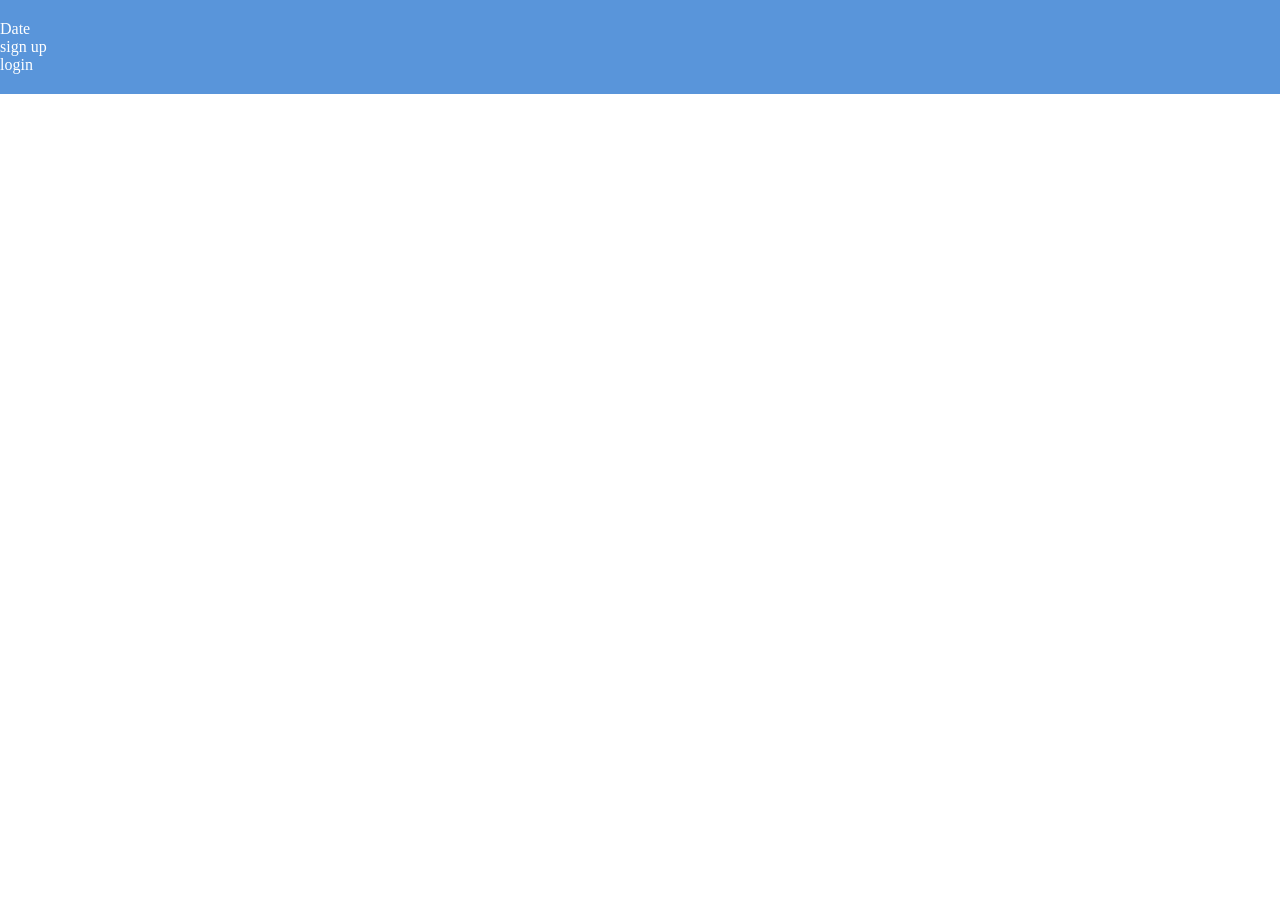
<file: IIHard-flexbox/index.html>
<!DOCTYPE html>
<html lang="en">
  <head>
    <meta charset="UTF-8" />
    <meta name="viewport" content="width=device-width, initial-scale=1.0" />
    <title>Document</title>
    <link rel="stylesheet" href="styles.css" />
  </head>
  <body>
    <div class="menu-container">
      <div class="menu">
        <div class="date">Date</div>
        <div class="signup">sign up</div>
        <div class="login">login</div>
      </div>
    </div>
  </body>
</html>
</file>
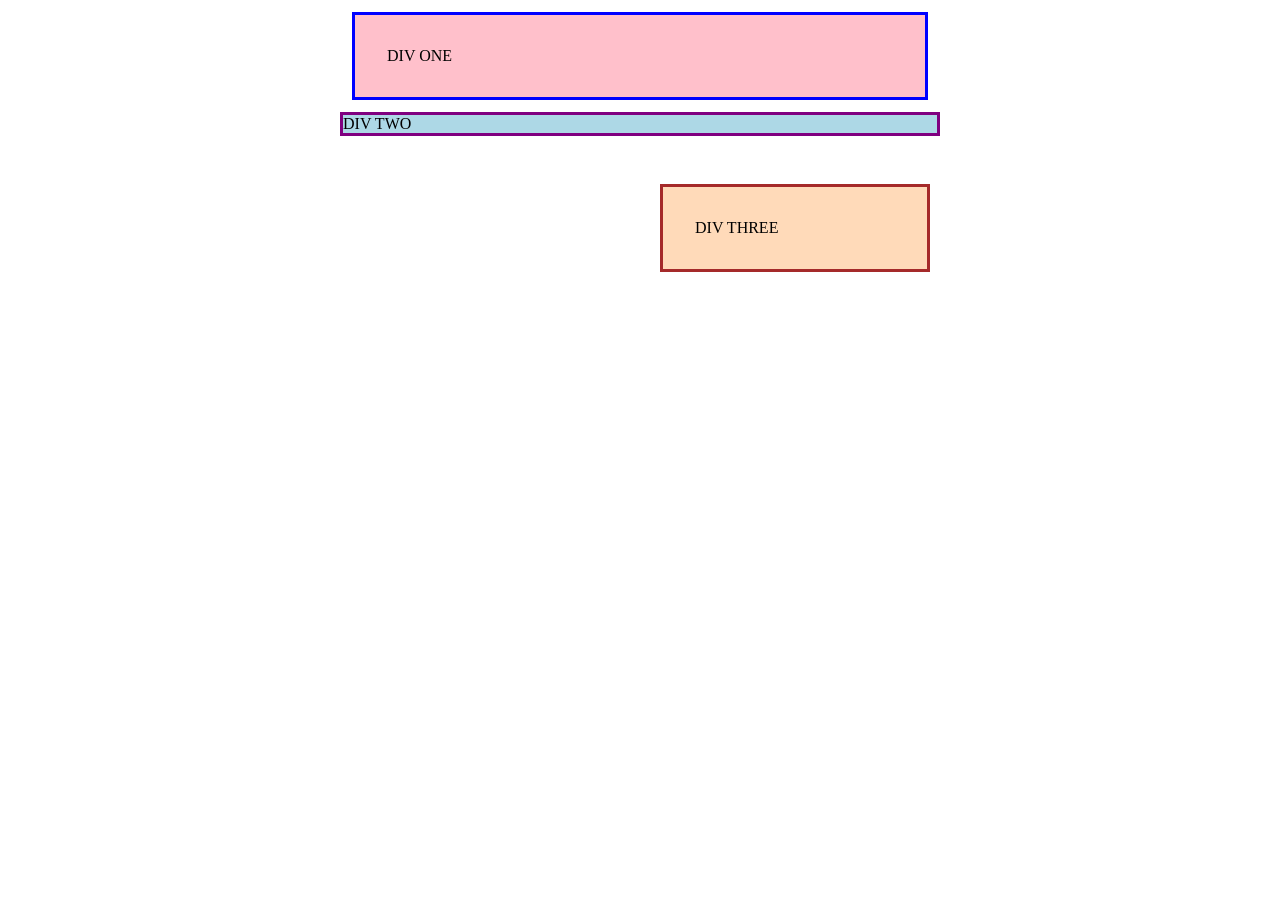
<file: foundations/block-and-inline/01-margin-and-padding-1/index.html>
<!DOCTYPE html>
<html lang="en">
  <head>
    <meta charset="UTF-8" />
    <meta http-equiv="X-UA-Compatible" content="IE=edge" />
    <meta name="viewport" content="width=device-width, initial-scale=1.0" />
    <title>Margin and Padding exercise</title>
    <link rel="stylesheet" href="style.css" />
  </head>
  <body>
    <div class="one">DIV ONE</div>
    <div class="two">DIV TWO</div>
    <div class="three">DIV THREE</div>
  </body>
</html>
</file>
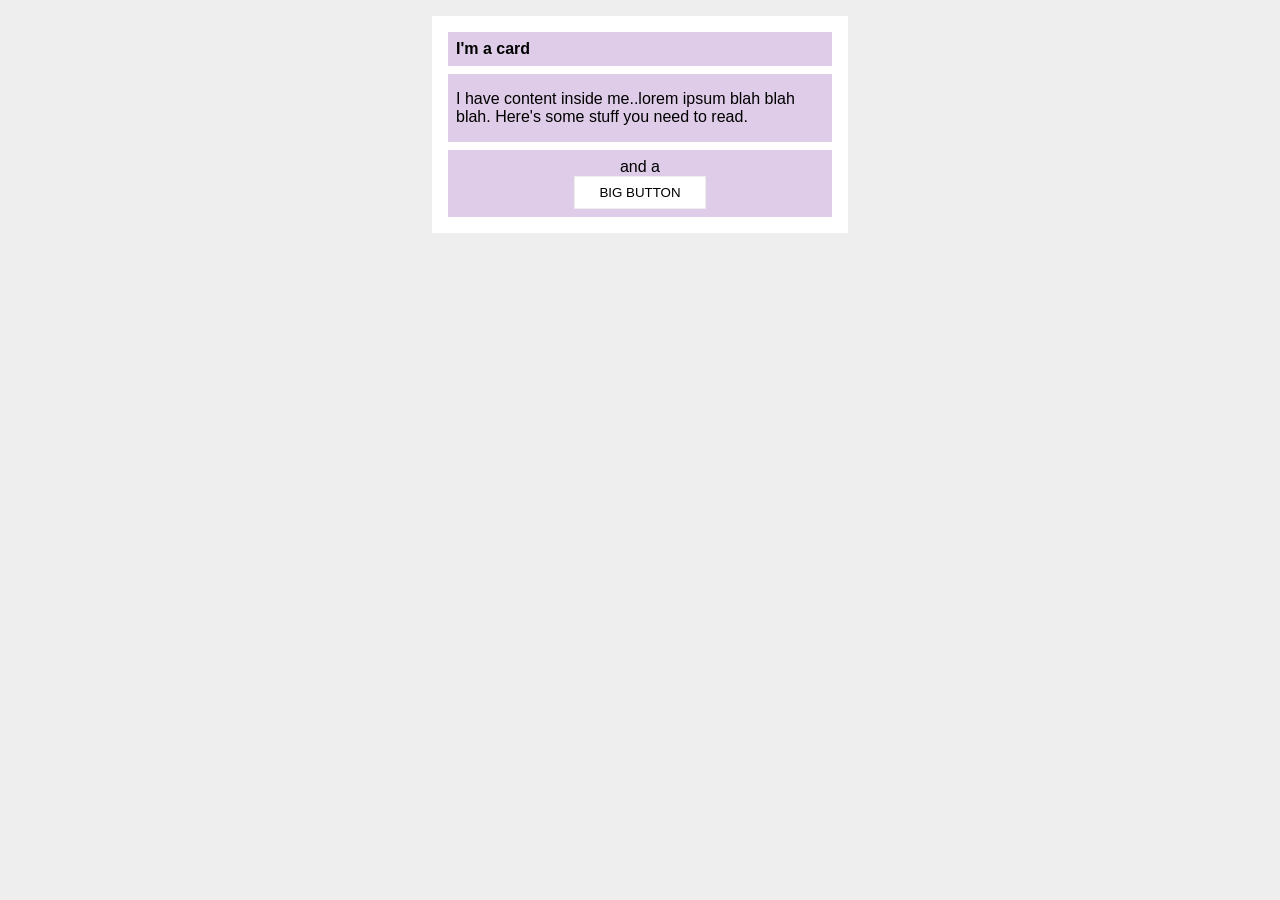
<file: foundations/block-and-inline/02-margin-and-padding-2/index.html>
<!DOCTYPE html>
<html lang="en">
  <head>
    <meta charset="UTF-8" />
    <meta http-equiv="X-UA-Compatible" content="IE=edge" />
    <meta name="viewport" content="width=device-width, initial-scale=1.0" />
    <title>Margin and Padding exercise 2</title>
    <link rel="stylesheet" href="style.css" />
  </head>
  <body>
    <div class="card">
      <h1 class="title">I'm a card</h1>
      <div class="content">
        I have content inside me..lorem ipsum blah blah blah. Here's some stuff
        you need to read.
      </div>
      <div class="button-container">and a <button>BIG BUTTON</button></div>
    </div>
  </body>
</html>
</file>
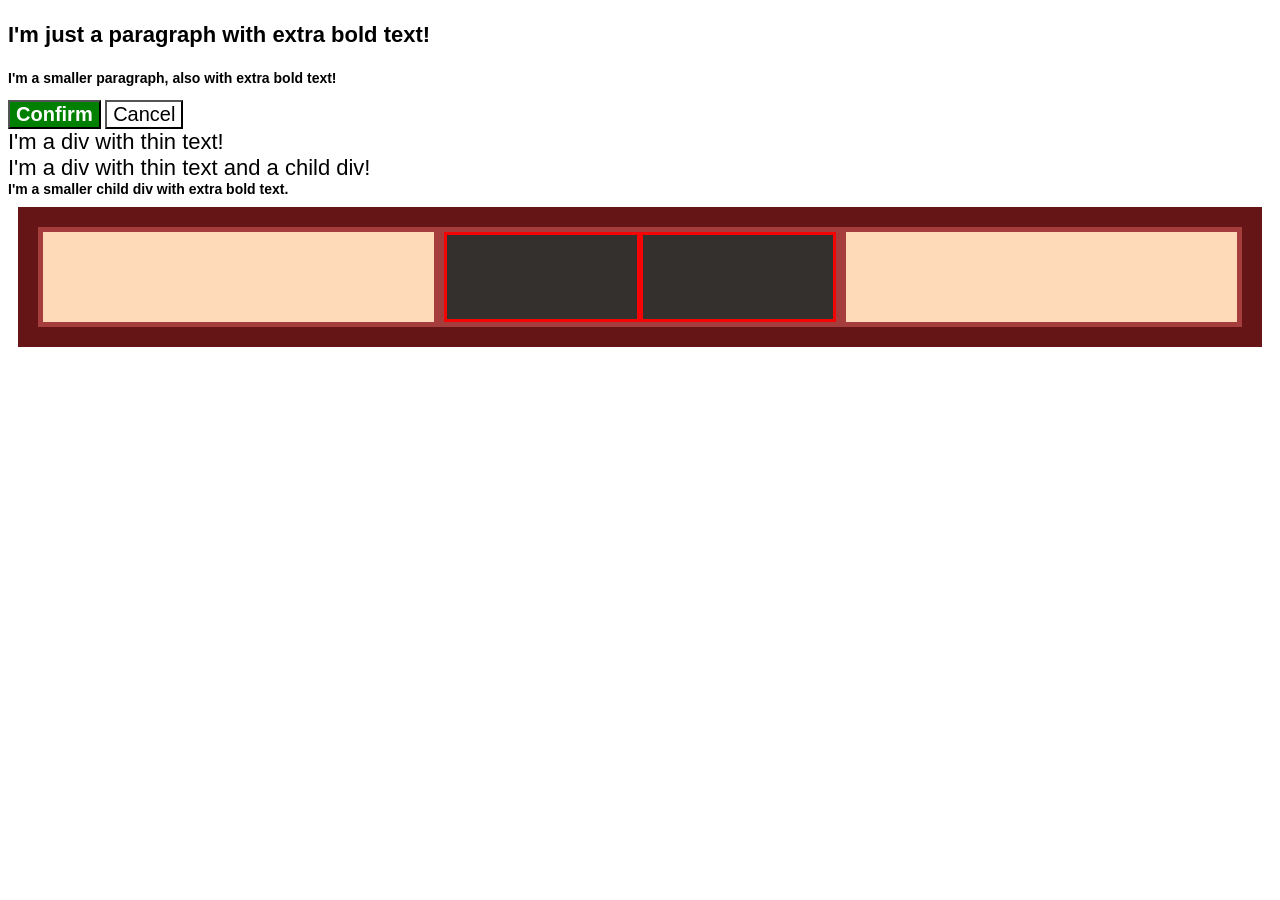
<file: foundations/cascade/01-cascade-fix/index.html>
<!DOCTYPE html>
<html lang="en">
  <head>
    <meta charset="UTF-8" />
    <meta http-equiv="X-UA-Compatible" content="IE=edge" />
    <meta name="viewport" content="width=device-width, initial-scale=1.0" />
    <title>Fix the Cascade</title>
    <link rel="stylesheet" href="style.css" />
  </head>
  <body>
    <p class="para">I'm just a paragraph with extra bold text!</p>
    <p class="para small-para">
      I'm a smaller paragraph, also with extra bold text!
    </p>

    <button id="confirm-button" class="button confirm">Confirm</button>
    <button id="cancel-button" class="button cancel">Cancel</button>

    <div class="text">I'm a div with thin text!</div>
    <div class="text">
      I'm a div with thin text and a child div!
      <div class="text child">
        I'm a smaller child div with extra bold text.
      </div>
    </div>
    <div class="flex-container">
      <div class="flexitem"></div>
      <div class="flexitem2">
        <div class="flexitem2_child"></div>
        <div class="flexitem2_child"></div>
      </div>
      <div class="flexitem3"></div>
    </div>
  </body>
</html>
</file>
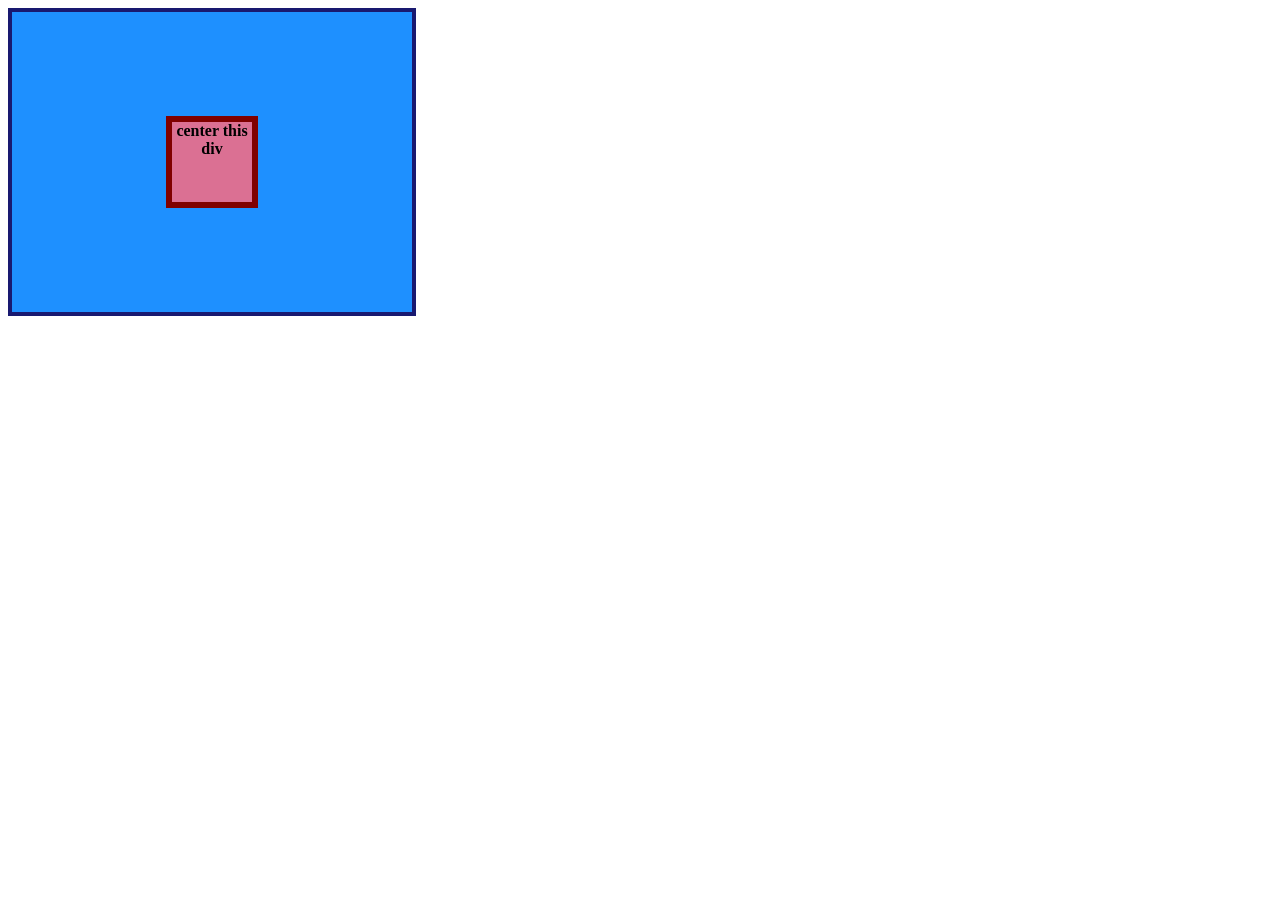
<file: foundations/flex/01-flex-center/index.html>
<!DOCTYPE html>
<html lang="en">
  <head>
    <meta charset="UTF-8" />
    <meta http-equiv="X-UA-Compatible" content="IE=edge" />
    <meta name="viewport" content="width=device-width, initial-scale=1.0" />
    <title>CENTER THIS DIV</title>
    <link rel="stylesheet" href="style.css" />
  </head>
  <body>
    <div class="container">
      <div class="box">center this div</div>
    </div>
  </body>
</html>
</file>
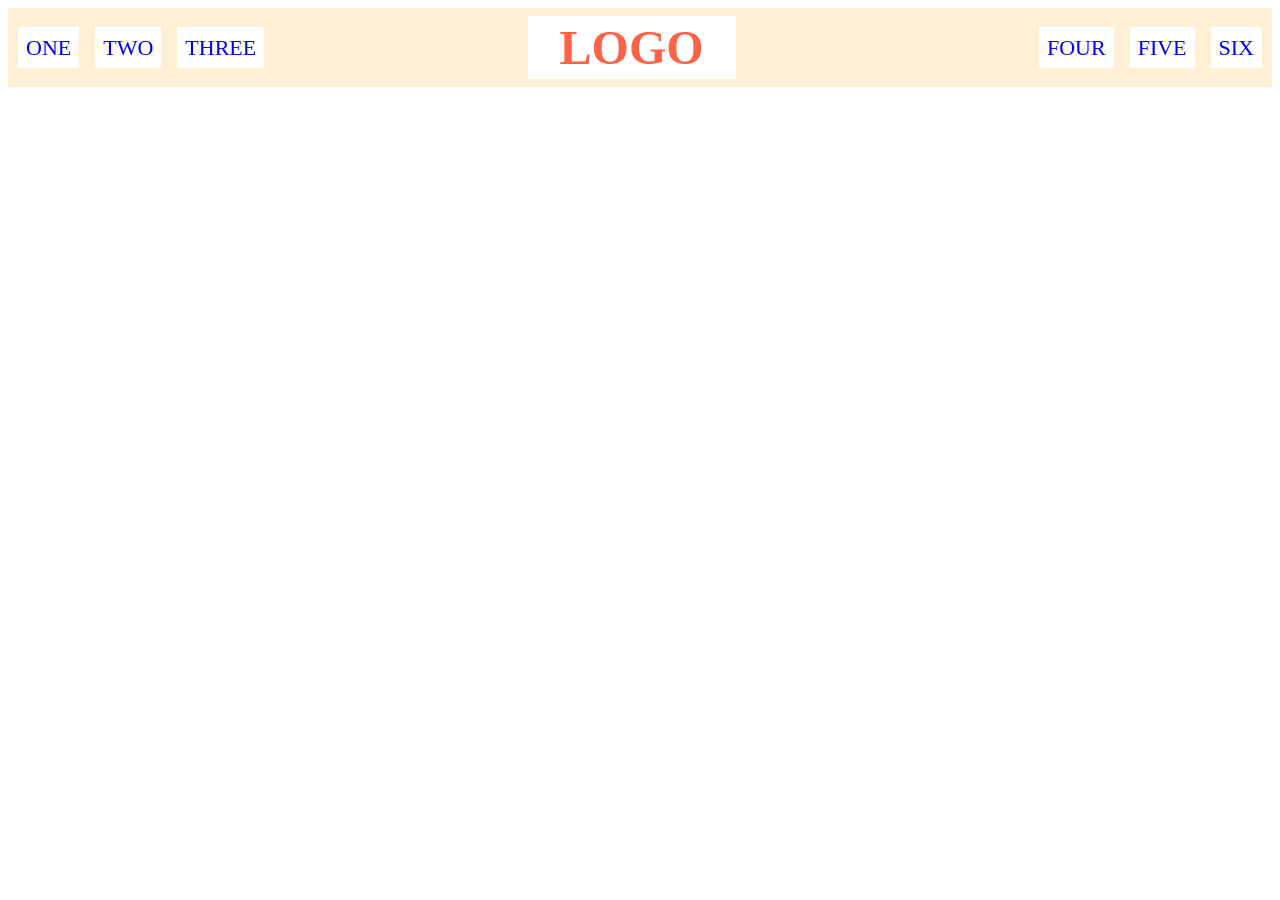
<file: foundations/flex/02-flex-header/index.html>
<!DOCTYPE html>
<html lang="en">
  <head>
    <meta charset="UTF-8" />
    <meta http-equiv="X-UA-Compatible" content="IE=edge" />
    <meta name="viewport" content="width=device-width, initial-scale=1.0" />
    <title>Flex Header</title>
    <link rel="stylesheet" href="style.css" />
  </head>
  <body>
    <div class="header">
      <div class="left-links">
        <ul>
          <li><a href="#">ONE</a></li>
          <li><a href="#">TWO</a></li>
          <li><a href="#">THREE</a></li>
        </ul>
      </div>
      <div class="logo">LOGO</div>
      <div class="right-links">
        <ul>
          <li><a href="#">FOUR</a></li>
          <li><a href="#">FIVE</a></li>
          <li><a href="#">SIX</a></li>
        </ul>
      </div>
    </div>
  </body>
</html>
</file>
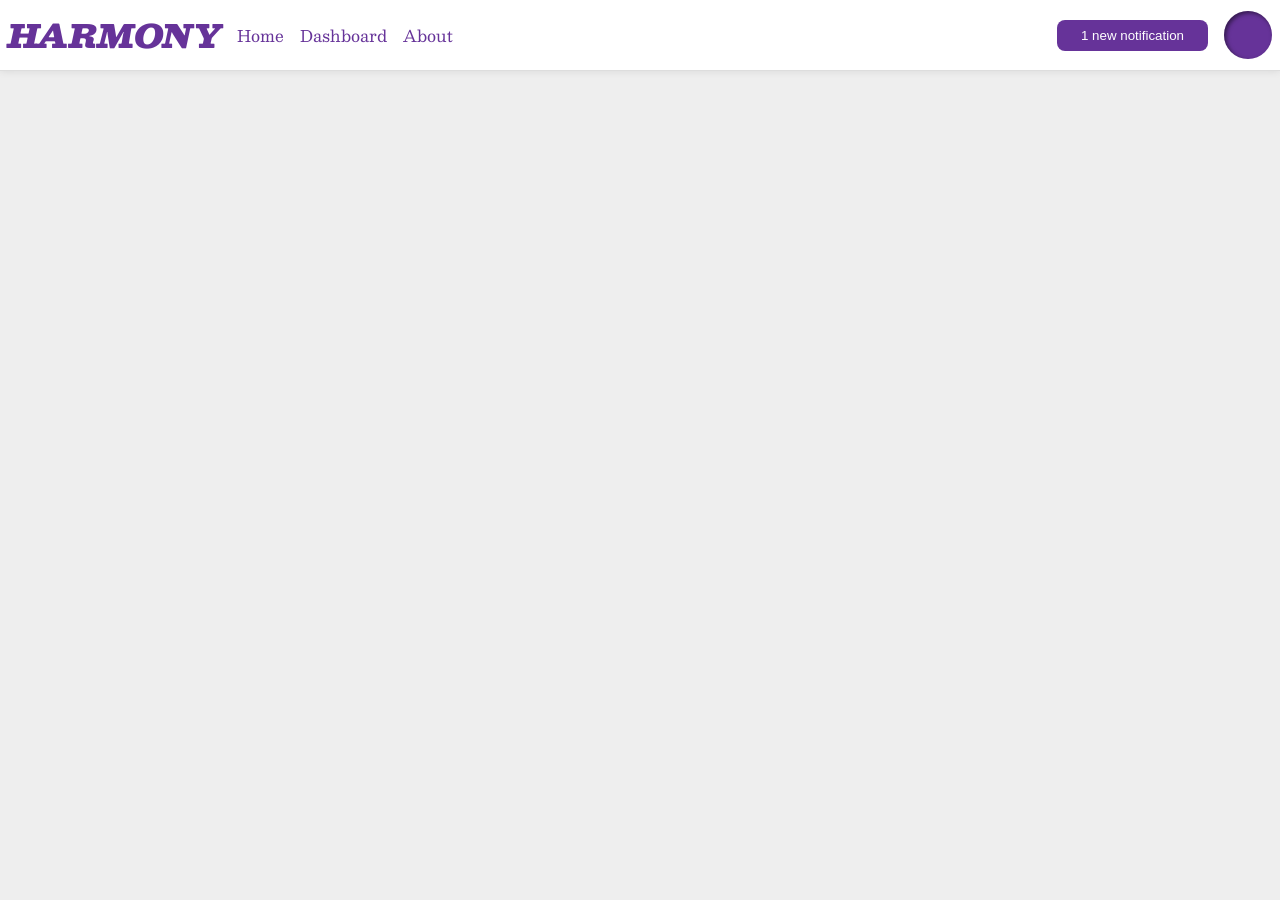
<file: foundations/flex/03-flex-header-2/index.html>
<!DOCTYPE html>
<html lang="en">
  <head>
    <meta charset="UTF-8" />
    <meta http-equiv="X-UA-Compatible" content="IE=edge" />
    <meta name="viewport" content="width=device-width, initial-scale=1.0" />
    <title>Flex Header 2</title>
    <link rel="stylesheet" href="style.css" />
  </head>
  <body>
    <div class="header">
      <div class="logo-links">
        <div class="logo">HARMONY</div>
        <ul class="links">
          <li><a href="https://google.com">Home</a></li>
          <li><a href="https://google.com">Dashboard</a></li>
          <li><a href="https://google.com">About</a></li>
        </ul>
      </div>
      <div class="notification-image">
        <button class="notifications">1 new notification</button>
        <div class="profile-image"></div>
      </div>
    </div>
  </body>
</html>
</file>
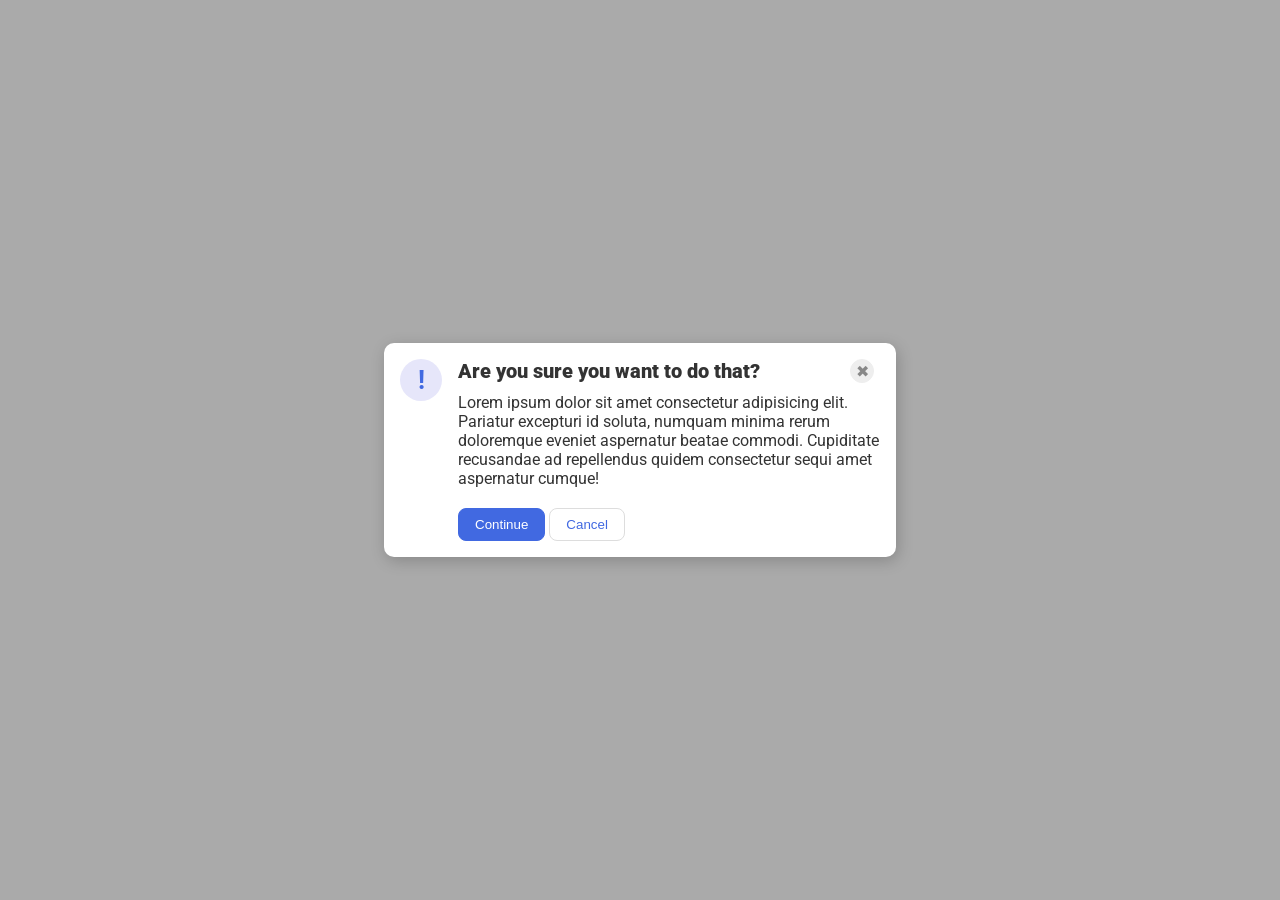
<file: foundations/flex/05-flex-modal/index.html>
<!DOCTYPE html>
<html lang="en">
  <head>
    <meta charset="UTF-8" />
    <meta http-equiv="X-UA-Compatible" content="IE=edge" />
    <meta name="viewport" content="width=device-width, initial-scale=1.0" />
    <link rel="stylesheet" href="style.css" />
    <title>Modal</title>
  </head>
  <body>
    <div class="modal">
      <div class="icon">!</div>
      <div class="container">
        <div class="header">
          Are you sure you want to do that?
          <button class="close-button">✖</button>
        </div>

        <div class="text">
          Lorem ipsum dolor sit amet consectetur adipisicing elit. Pariatur
          excepturi id soluta, numquam minima rerum doloremque eveniet
          aspernatur beatae commodi. Cupiditate recusandae ad repellendus quidem
          consectetur sequi amet aspernatur cumque!
        </div>
        <button class="continue">Continue</button>
        <button class="cancel">Cancel</button>
      </div>
    </div>
  </body>
</html>
</file>
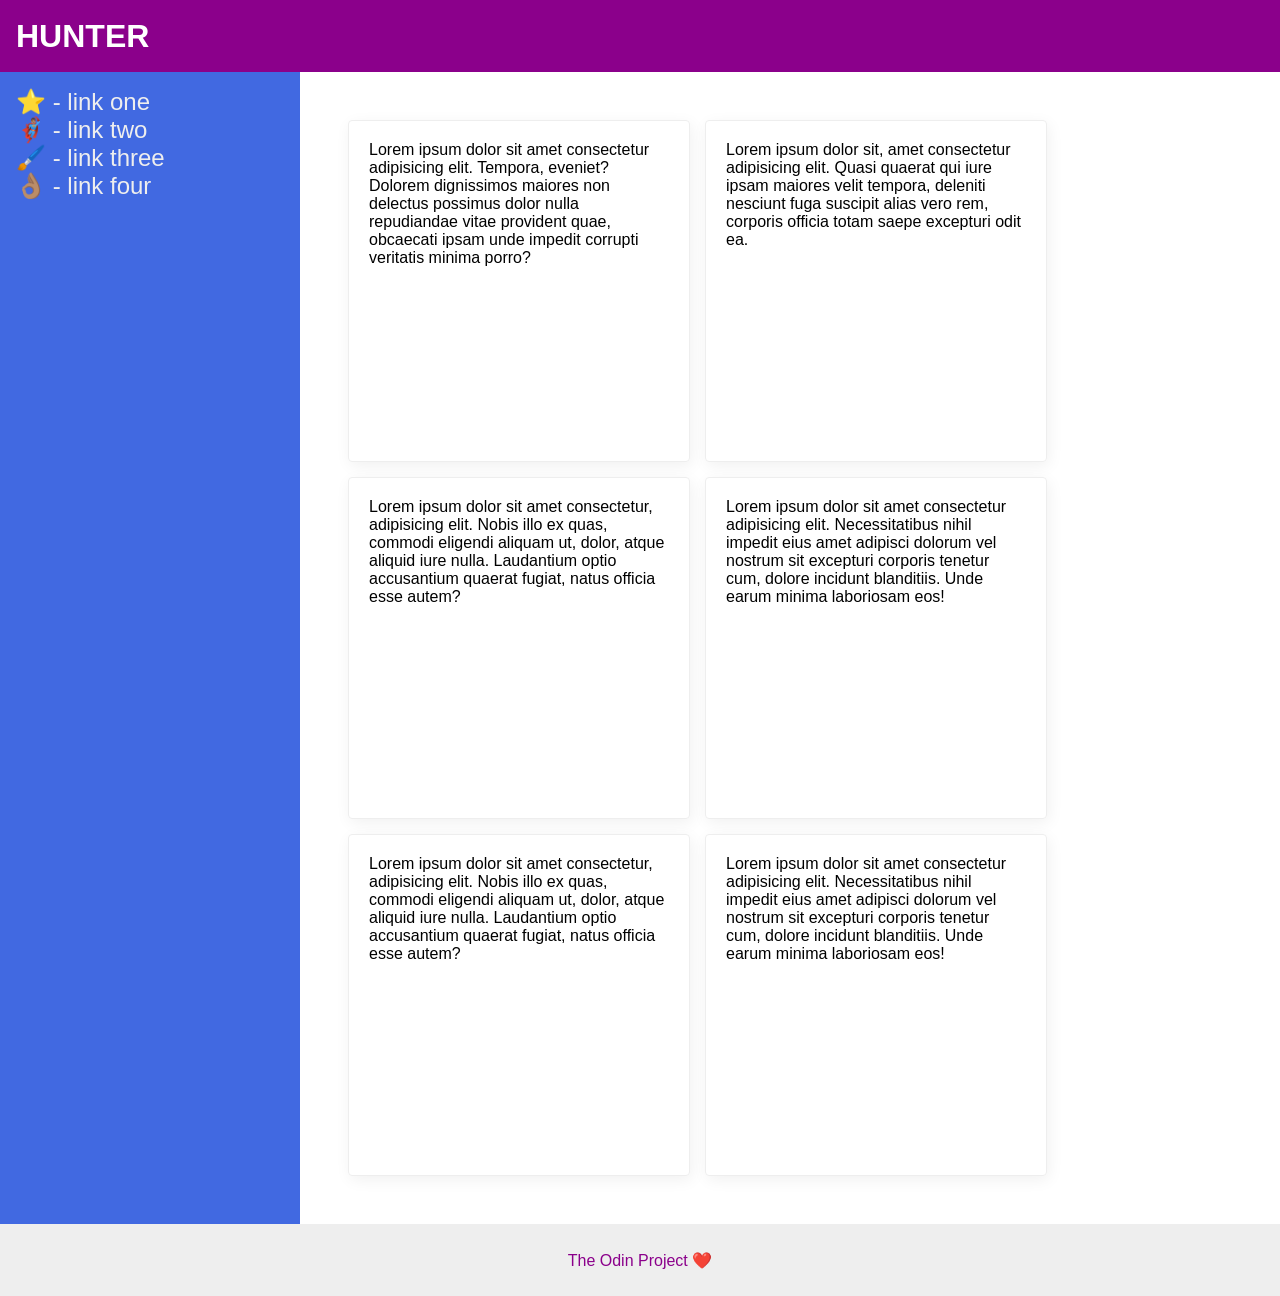
<file: foundations/flex/07-flex-layout-2/index.html>
<!DOCTYPE html>
<html lang="en">
  <head>
    <meta charset="UTF-8" />
    <meta http-equiv="X-UA-Compatible" content="IE=edge" />
    <meta name="viewport" content="width=device-width, initial-scale=1.0" />
    <title>The Holy Grail</title>
    <link rel="stylesheet" href="style.css" />
  </head>
  <body>
    <div class="header">HUNTER</div>

    <main>
      <div class="sidebar">
        <ul>
          <li><a href="#">⭐ - link one</a></li>
          <li><a href="#">🦸🏽‍♂️ - link two</a></li>
          <li><a href="#">🖌️ - link three</a></li>
          <li><a href="#">👌🏽 - link four</a></li>
        </ul>
      </div>

      <div class="all-cards">
        <div class="card">
          Lorem ipsum dolor sit amet consectetur adipisicing elit. Tempora,
          eveniet? Dolorem dignissimos maiores non delectus possimus dolor nulla
          repudiandae vitae provident quae, obcaecati ipsam unde impedit
          corrupti veritatis minima porro?
        </div>
        <div class="card">
          Lorem ipsum dolor sit, amet consectetur adipisicing elit. Quasi
          quaerat qui iure ipsam maiores velit tempora, deleniti nesciunt fuga
          suscipit alias vero rem, corporis officia totam saepe excepturi odit
          ea.
        </div>
        <div class="card">
          Lorem ipsum dolor sit amet consectetur, adipisicing elit. Nobis illo
          ex quas, commodi eligendi aliquam ut, dolor, atque aliquid iure nulla.
          Laudantium optio accusantium quaerat fugiat, natus officia esse autem?
        </div>
        <div class="card">
          Lorem ipsum dolor sit amet consectetur adipisicing elit.
          Necessitatibus nihil impedit eius amet adipisci dolorum vel nostrum
          sit excepturi corporis tenetur cum, dolore incidunt blanditiis. Unde
          earum minima laboriosam eos!
        </div>
        <div class="card">
          Lorem ipsum dolor sit amet consectetur, adipisicing elit. Nobis illo
          ex quas, commodi eligendi aliquam ut, dolor, atque aliquid iure nulla.
          Laudantium optio accusantium quaerat fugiat, natus officia esse autem?
        </div>
        <div class="card">
          Lorem ipsum dolor sit amet consectetur adipisicing elit.
          Necessitatibus nihil impedit eius amet adipisci dolorum vel nostrum
          sit excepturi corporis tenetur cum, dolore incidunt blanditiis. Unde
          earum minima laboriosam eos!
        </div>
      </div>
    </main>

    <div class="footer">The Odin Project ❤️</div>
  </body>
</html>
</file>
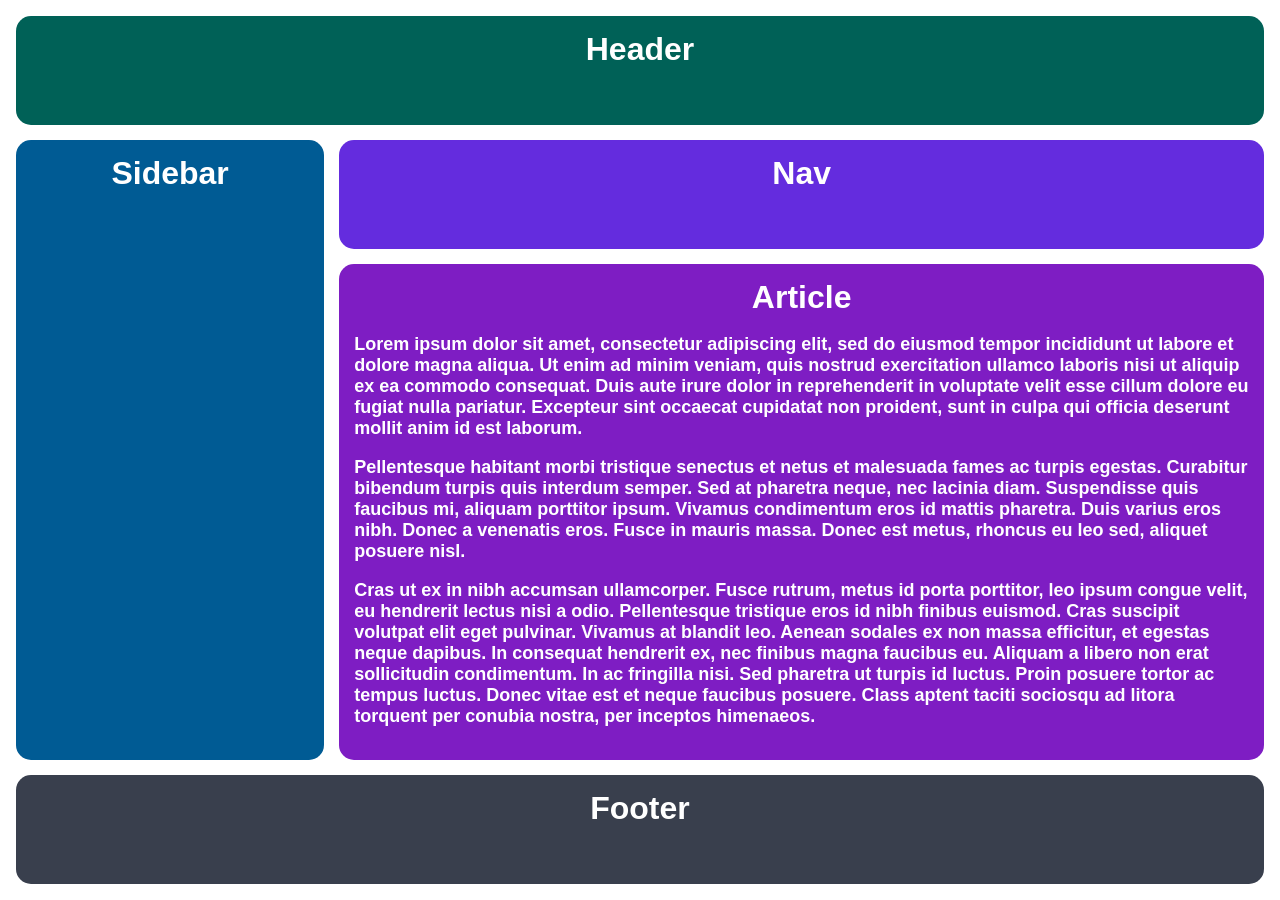
<file: intermediate-html-css/advanced-grid/01-responsive-holy-grail/index.html>
<!doctype html>
<html lang="en">
  <head>
    <meta charset="UTF-8" />
    <meta http-equiv="X-UA-Compatible" content="IE=edge" />
    <meta name="viewport" content="width=device-width, initial-scale=1.0" />
    <title>Responsive Holy Grail</title>
    <link rel="stylesheet" href="style.css" />
  </head>
  <body>
    <div class="container">
      <div class="header">Header</div>
      <div class="sidebar">Sidebar</div>
      <div class="nav">Nav</div>
      <div class="article">
        Article
        <p>
          Lorem ipsum dolor sit amet, consectetur adipiscing elit, sed do
          eiusmod tempor incididunt ut labore et dolore magna aliqua. Ut enim ad
          minim veniam, quis nostrud exercitation ullamco laboris nisi ut
          aliquip ex ea commodo consequat. Duis aute irure dolor in
          reprehenderit in voluptate velit esse cillum dolore eu fugiat nulla
          pariatur. Excepteur sint occaecat cupidatat non proident, sunt in
          culpa qui officia deserunt mollit anim id est laborum.
        </p>
        <p>
          Pellentesque habitant morbi tristique senectus et netus et malesuada
          fames ac turpis egestas. Curabitur bibendum turpis quis interdum
          semper. Sed at pharetra neque, nec lacinia diam. Suspendisse quis
          faucibus mi, aliquam porttitor ipsum. Vivamus condimentum eros id
          mattis pharetra. Duis varius eros nibh. Donec a venenatis eros. Fusce
          in mauris massa. Donec est metus, rhoncus eu leo sed, aliquet posuere
          nisl.
        </p>
        <p>
          Cras ut ex in nibh accumsan ullamcorper. Fusce rutrum, metus id porta
          porttitor, leo ipsum congue velit, eu hendrerit lectus nisi a odio.
          Pellentesque tristique eros id nibh finibus euismod. Cras suscipit
          volutpat elit eget pulvinar. Vivamus at blandit leo. Aenean sodales ex
          non massa efficitur, et egestas neque dapibus. In consequat hendrerit
          ex, nec finibus magna faucibus eu. Aliquam a libero non erat
          sollicitudin condimentum. In ac fringilla nisi. Sed pharetra ut turpis
          id luctus. Proin posuere tortor ac tempus luctus. Donec vitae est et
          neque faucibus posuere. Class aptent taciti sociosqu ad litora
          torquent per conubia nostra, per inceptos himenaeos.
        </p>
      </div>
      <div class="footer">Footer</div>
    </div>
  </body>
</html>
</file>
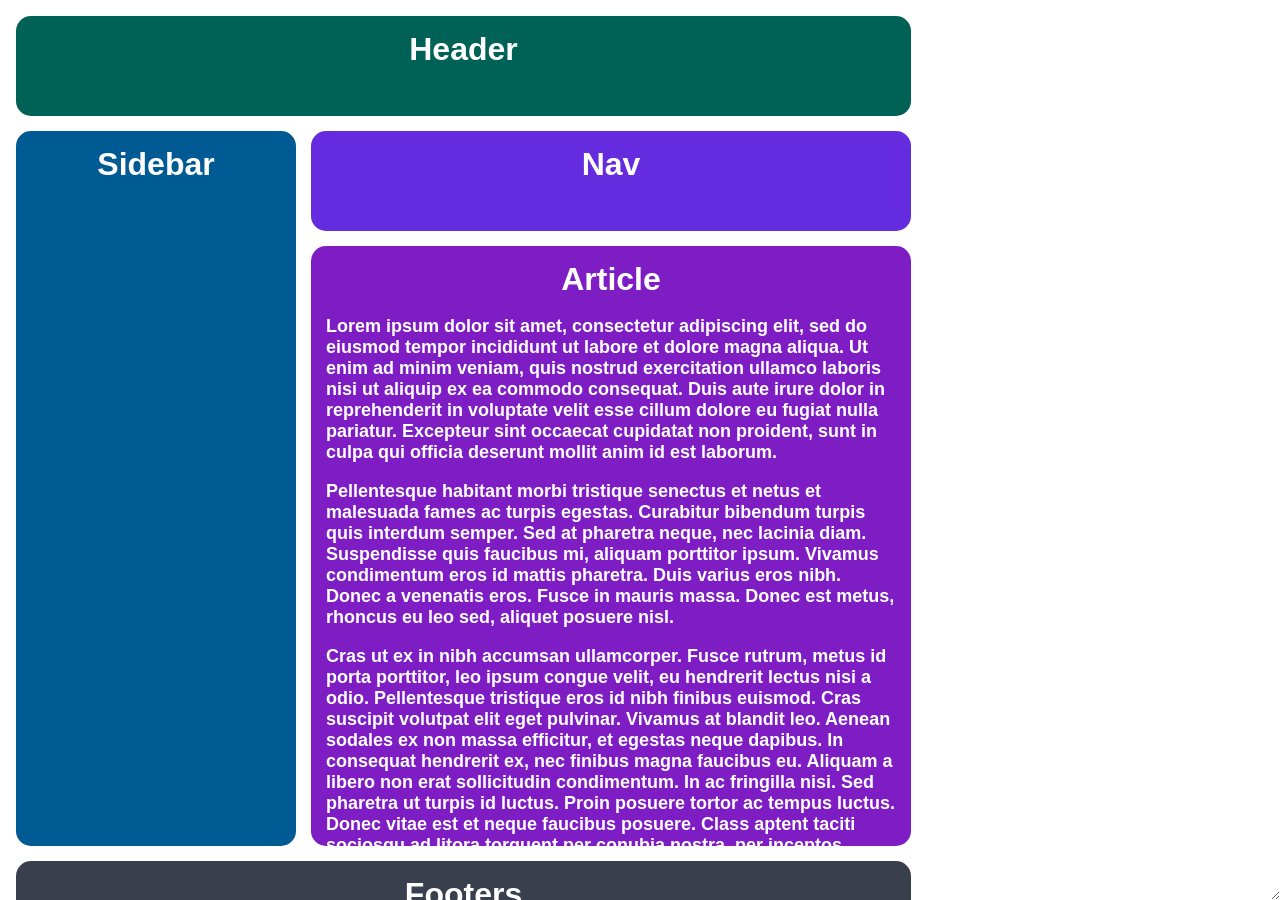
<file: intermediate-html-css/positioning-grid/01-basic-holy-grail/index.html>
<!doctype html>
<html lang="en">
  <head>
    <meta charset="UTF-8" />
    <meta http-equiv="X-UA-Compatible" content="IE=edge" />
    <meta name="viewport" content="width=device-width, initial-scale=1.0" />
    <title>The Holy Grail</title>
    <link rel="stylesheet" href="style.css" />
  </head>
  <body>
    <div class="container">
      <div class="header">Header</div>
      <div class="sidebar">Sidebar</div>
      <div class="nav">Nav</div>
      <div class="article">
        Article
        <p>
          Lorem ipsum dolor sit amet, consectetur adipiscing elit, sed do
          eiusmod tempor incididunt ut labore et dolore magna aliqua. Ut enim ad
          minim veniam, quis nostrud exercitation ullamco laboris nisi ut
          aliquip ex ea commodo consequat. Duis aute irure dolor in
          reprehenderit in voluptate velit esse cillum dolore eu fugiat nulla
          pariatur. Excepteur sint occaecat cupidatat non proident, sunt in
          culpa qui officia deserunt mollit anim id est laborum.
        </p>
        <p>
          Pellentesque habitant morbi tristique senectus et netus et malesuada
          fames ac turpis egestas. Curabitur bibendum turpis quis interdum
          semper. Sed at pharetra neque, nec lacinia diam. Suspendisse quis
          faucibus mi, aliquam porttitor ipsum. Vivamus condimentum eros id
          mattis pharetra. Duis varius eros nibh. Donec a venenatis eros. Fusce
          in mauris massa. Donec est metus, rhoncus eu leo sed, aliquet posuere
          nisl.
        </p>
        <p>
          Cras ut ex in nibh accumsan ullamcorper. Fusce rutrum, metus id porta
          porttitor, leo ipsum congue velit, eu hendrerit lectus nisi a odio.
          Pellentesque tristique eros id nibh finibus euismod. Cras suscipit
          volutpat elit eget pulvinar. Vivamus at blandit leo. Aenean sodales ex
          non massa efficitur, et egestas neque dapibus. In consequat hendrerit
          ex, nec finibus magna faucibus eu. Aliquam a libero non erat
          sollicitudin condimentum. In ac fringilla nisi. Sed pharetra ut turpis
          id luctus. Proin posuere tortor ac tempus luctus. Donec vitae est et
          neque faucibus posuere. Class aptent taciti sociosqu ad litora
          torquent per conubia nostra, per inceptos himenaeos.
        </p>
      </div>
      <div class="footer">Footers</div>
    </div>
  </body>
</html>
</file>
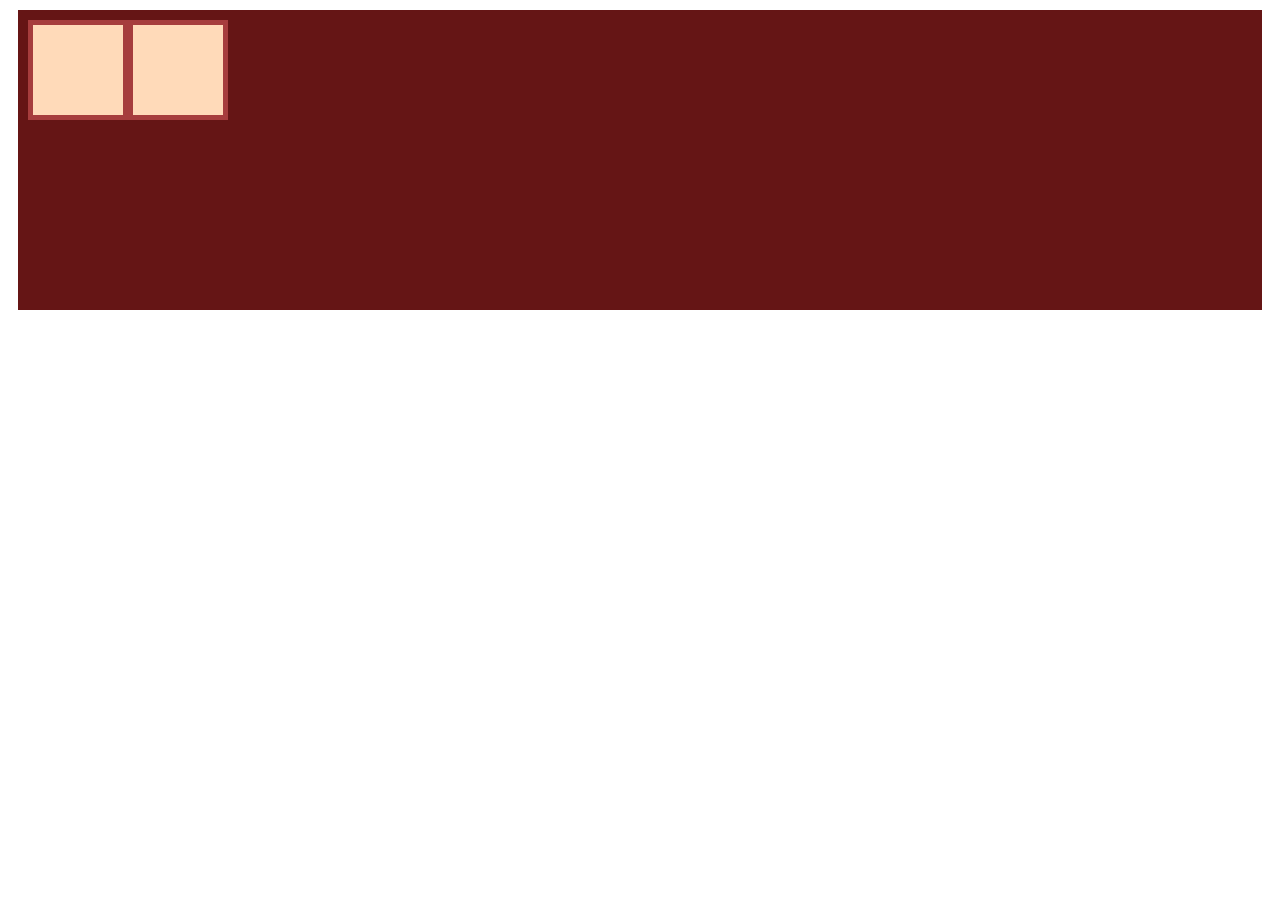
<file: foundations/cascade/01-cascade-fix/flex.html>
<!DOCTYPE html>
<html lang="en">
  <head>
    <meta charset="UTF-8" />
    <meta name="viewport" content="width=device-width, initial-scale=1.0" />
    <link rel="stylesheet" href="flex.css" />
    <title>Document</title>
  </head>
  <body>
    <div class="flex-container">
      <div class="flexitem"></div>
      <div class="flexitem2"></div>
    </div>
  </body>
</html>
</file>
<file: IIHard-flexbox/styles.css>
* {
  box-sizing: border-box;
  padding: 0;
  margin: 0;
}

.menu-container {
  background-color: #5995da;
  color: #fff;
  padding: 20px 0;
}

.menu {
}
</file>
<file: foundations/block-and-inline/01-margin-and-padding-1/style.css>
body {
  max-width: 600px;
  margin: 0 auto;
}

.one {
  background: pink;
  border: 3px solid blue;
  /* CHANGE ME */
  padding: 32px;
  margin: 12px;
}

.two {
  background: lightblue;
  border: 3px solid purple;
  /* CHANGE ME */
  margin-bottom: 48px;
}

.three {
  background: peachpuff;
  border: 3px solid brown;
  width: 200px;
  /* CHANGE ME */
  padding: 32px;
  margin-left: 320px;
}
</file>
<file: foundations/block-and-inline/02-margin-and-padding-2/style.css>
body {
  background: #eee;
  font-family: sans-serif;
}

.card {
  width: 400px;
  background: #fff;
  margin: 16px auto;
  padding: 8px;
}

.title {
  background: #dfcce8;
  margin: 8px;
  font-size: 16px;
  padding: 8px;
}

.content {
  background: #dfcce8;
  margin: 8px;
  padding: 16px 8px;
}

.button-container {
  background: #dfcce8;
  margin: 8px;
  padding: 8px;
  text-align: center;
}

button {
  background: white;
  border: 1px solid #eee;
  display: block;
  margin: 0 auto;
  padding: 8px 24px;
}
</file>
<file: foundations/cascade/01-cascade-fix/style.css>
body {
  font-family: Arial, Helvetica, sans-serif;
}

* {
  box-sizing: border-box;
}

.para {
  color: hsl(0 0% 0%);
  font-weight: 800;
  font-size: 22px;
}

.para.small-para {
  font-size: 14px;
  font-weight: 800;
}

.button.confirm {
  background: green;
  color: white;
  font-weight: bold;
}

.button {
  background-color: rgb(255, 255, 255);
  color: rgb(0, 0, 0);
  font-size: 20px;
}

.text.child {
  color: rgb(0, 0, 0);
  font-weight: 800;
  font-size: 14px;
}

div.text {
  color: rgb(0, 0, 0);
  font-size: 22px;
  font-weight: 100;
}

.flex-container {
  display: flex;
  margin: 10px;
  background-color: rgb(101, 21, 21);
  padding: 20px;
}

.flex-container > div {
  background-color: peachpuff;
  border: 5px solid rgb(166, 61, 61);
  height: 100px;
  flex: 1;
}

.flexitem2 {
  display: flex;
}
.flexitem2_child {
  background-color: rgb(51, 48, 46);
  border: 3px solid rgb(245, 4, 4);
  flex: 1;
}
</file>
<file: foundations/flex/01-flex-center/style.css>
.container {
  background: dodgerblue;
  border: 4px solid midnightblue;
  width: 400px;
  height: 300px;
  display: flex;
  justify-content: center;
  align-items: center;
}

.box {
  background: palevioletred;
  font-weight: bold;
  text-align: center;
  border: 6px solid maroon;
  width: 80px;
  height: 80px;
}
</file>
<file: foundations/flex/02-flex-header/style.css>
* {
  font-family: Cambria, Cochin;
}

.header {
  font-family: monospace;
  background: papayawhip;
  display: flex;
  justify-content: space-between;
}

.logo {
  font-size: 48px;
  font-weight: 900;
  color: tomato;
  /* border: 2px solid; */
  background: white;
  padding: 4px 32px;
  margin: 0.5rem;
}

ul {
  list-style-type: none;
  display: flex;
  gap: 1rem;
}

a {
  font-size: 22px;
  background: white;
  padding: 8px;
  text-decoration: none;
}

.left-links,
.right-links {
  display: flex;
  align-items: center;
}

.left-links ul {
  padding-left: 10px;
}

.right-links {
  padding-right: 10px;
}
</file>
<file: foundations/flex/03-flex-header-2/style.css>
@import url("https://fonts.googleapis.com/css2?family=Besley:ital,wght@0,400;1,900&display=swap");

body {
  margin: 0;
  background: #eee;
  font-family: Besley, serif;
}

.header {
  background: white;
  border-bottom: 1px solid #ddd;
  box-shadow: 0 0 8px rgba(0, 0, 0, 0.1);
  display: flex;
  justify-content: space-between;
  padding: 8px;
}

.profile-image {
  background: rebeccapurple;
  box-shadow: inset 2px 2px 4px rgba(0, 0, 0, 0.5);
  border-radius: 50%;
  width: 48px;
  height: 48px;
}

.logo {
  color: rebeccapurple;
  font-size: 32px;
  font-weight: 900;
  font-style: italic;
}

button {
  border: none;
  border-radius: 8px;
  background: rebeccapurple;
  color: white;
  padding: 8px 24px;
  cursor: pointer;
}

button:hover {
  background: rgb(135, 68, 202);
}

a {
  text-decoration: none;
  color: rebeccapurple;
}

a:hover {
  color: rgb(162, 94, 231);
}

ul {
  list-style-type: none;
}

.notification-image,
.logo-links {
  display: flex;
  gap: 16px;
  align-items: center;
}

.logo-links ul {
  display: flex;
  gap: 1rem;
  margin: 0px;
  padding: 0px;
}
</file>
<file: foundations/flex/05-flex-modal/style.css>
@import url("https://fonts.googleapis.com/css2?family=Roboto:wght@400;700&display=swap");

html,
body {
  height: 100%;
}

body {
  font-family: Roboto, sans-serif;
  margin: 0;
  background: #aaa;
  color: #333;
  /* I'll give you this one for free lol */
  display: flex;
  align-items: center;
  justify-content: center;
}
/* 
.text {
  margin-top: 10px;
  margin-bottom: 13px;
} */

.modal {
  background: white;
  width: 480px;
  border-radius: 10px;
  box-shadow: 2px 4px 16px rgba(0, 0, 0, 0.2);
  padding: 16px;
  display: flex;
  gap: 16px;
}

.header {
  font-weight: 900;
  font-size: 20px;
  display: flex;
  gap: 90px;
}

.text {
  margin-top: 10px;
  margin-bottom: 20px;
}

.icon {
  color: royalblue;
  font-size: 26px;
  font-weight: 700;
  background: lavender;
  width: 42px;
  height: 42px;
  border-radius: 50%;
  display: flex;
  align-items: center;
  justify-content: center;
  flex-shrink: 0;
}

.close-button {
  background: #eee;
  border-radius: 50%;
  color: #888;
  font-weight: 400;
  font-size: 16px;
  height: 24px;
  width: 24px;
  display: flex;
  align-items: center;
  justify-content: center;
  border: 1px solid #eee;
  padding: 0;
}

button {
  cursor: pointer;
  padding: 8px 16px;
  border-radius: 8px;
}

button.continue {
  background: royalblue;
  border: 1px solid royalblue;
  color: white;
}

button.cancel {
  background: white;
  border: 1px solid #ddd;
  color: royalblue;
}
</file>
<file: foundations/flex/07-flex-layout-2/style.css>
@import url("https://fonts.googleapis.com/css2?family=Roboto:wght@400;700&display=swap");

body {
  font-family: Ubuntu, Cantarell, "Open Sans", "Helvetica Neue", sans-serif;
  margin: 0;
  min-height: 100vh;
  display: flex;
  flex-direction: column;
}

.header {
  height: 72px;
  background: darkmagenta;
  color: white;
  font-size: 32px;
  font-weight: 900;
  display: flex;
  align-items: center;
  padding-left: 16px;
}

main {
  display: flex;
  flex: 1;
}

a {
  text-decoration: none;
  color: #eee;
  font-size: 24px;
}

ul {
  padding-left: 16px;
}

ul {
  list-style-type: none;
}

.all-cards {
  display: flex;
  padding: 48px;
  gap: 15px;
  flex-wrap: wrap;
}

.footer {
  height: 72px;
  background: #eee;
  color: darkmagenta;
  align-items: center;
  display: flex;
  justify-content: center;
}

.sidebar {
  width: 300px;
  background: royalblue;
  box-sizing: border-box;
  width: 300px;
  flex-shrink: 0;
}

.card {
  border: 1px solid #eee;
  box-shadow: 2px 4px 16px rgba(0, 0, 0, 0.06);
  border-radius: 4px;
  width: 300px;
  height: 300px;
  padding: 20px;
}
</file>
<file: intermediate-html-css/advanced-grid/01-responsive-holy-grail/style.css>
body,
html {
  height: 100%;
  margin: 0;
}

.container {
  text-align: center;
  height: 100%;
  padding: 16px;
  box-sizing: border-box;
  display: grid;
  gap: 15px;
  grid-template-columns: 1fr 3fr;
  grid-template-rows: 1fr 1fr 3fr 1fr;
}

.container div {
  padding: 15px;
  font-size: 32px;
  font-family: Helvetica;
  font-weight: bold;
  color: white;
  border-radius: 15px;
}

.header {
  background-color: #006157;
  grid-column: 1 / 3;
}

.sidebar {
  background-color: #005b94;
  grid-row: 2 / 4;
}

.nav {
  background-color: #642cde;
}

.article {
  background-color: #7e1dc3;
}

.article p {
  font-size: 18px;
  font-family: sans-serif;
  color: white;
  text-align: left;
}

.footer {
  background-color: #393f4d;
  grid-column: 1 / 3;
}
</file>
<file: intermediate-html-css/positioning-grid/01-basic-holy-grail/style.css>
body,
html {
  height: 100%;
  margin: 0;
}

.container {
  resize: both;
  overflow: auto;
  text-align: center;
  height: 100%;
  padding: 16px;
  box-sizing: border-box;
  display: grid;
  gap: 15px;
  grid-template: repeat(2, 100px) 600px 100px / 280px 600px;
}

.container div {
  padding: 15px;
  font-size: 32px;
  font-family: Helvetica;
  font-weight: bold;
  color: white;
  border-radius: 15px;
}

.header {
  background-color: #006157;
  grid-column: 1/3;
}

.sidebar {
  background-color: #005b94;
  grid-row: 2 / 4;
}

.nav {
  background-color: #642cde;
}

.article {
  background-color: #7e1dc3;
  grid-column: 2/3;
}

.footer {
  background-color: #393f4d;
  grid-column: -3/-1;
}

.article p {
  font-size: 18px;
  font-family: sans-serif;
  color: white;
  text-align: left;
}
</file>
<file: foundations/cascade/01-cascade-fix/flex.css>
* {
  box-sizing: border-box;
}
.flex-container {
  display: flex;
  margin: 10px;
  background-color: rgb(101, 21, 21);
  padding: 10px;
  height: 300px;
}

.flex-container div {
  background-color: peachpuff;
  border: 5px solid rgb(166, 61, 61);
  height: 100px;
  width: 100px;
  /* flex: 1; */
}
</file>
